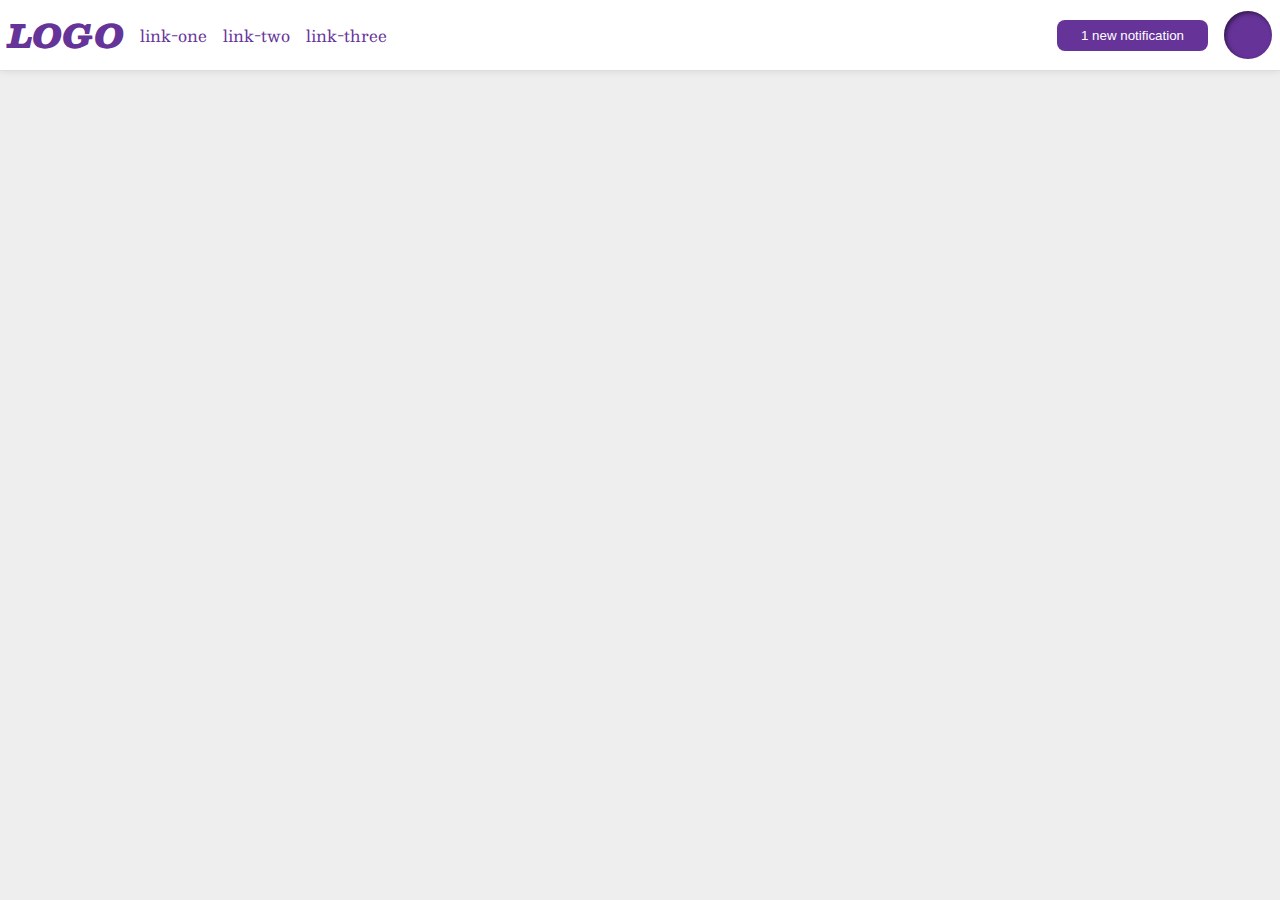
<file: flex/03-flex-header-2/index.html>
<!DOCTYPE html>
<html lang="en">
  <head>
    <meta charset="UTF-8">
    <meta http-equiv="X-UA-Compatible" content="IE=edge">
    <meta name="viewport" content="width=device-width, initial-scale=1.0">
    <title>Flex Header 2</title>
    <link rel="stylesheet" href="style.css">
  </head>
  <body>
    <div class="header">
      <div class="left">
        <div class="logo">
          LOGO
        </div>
        <ul class="links">
          <li><a href="https://google.com">link-one</a></li>
          <li><a href="https://google.com">link-two</a></li>
          <li><a href="https://google.com">link-three</a></li>
        </ul>
      </div>
      <div class="right">
        <button class="notifications">
          1 new notification
        </button>
        <div class="profile-image"></div>
      </div>
    </div>
  </body>
</html>
</file>
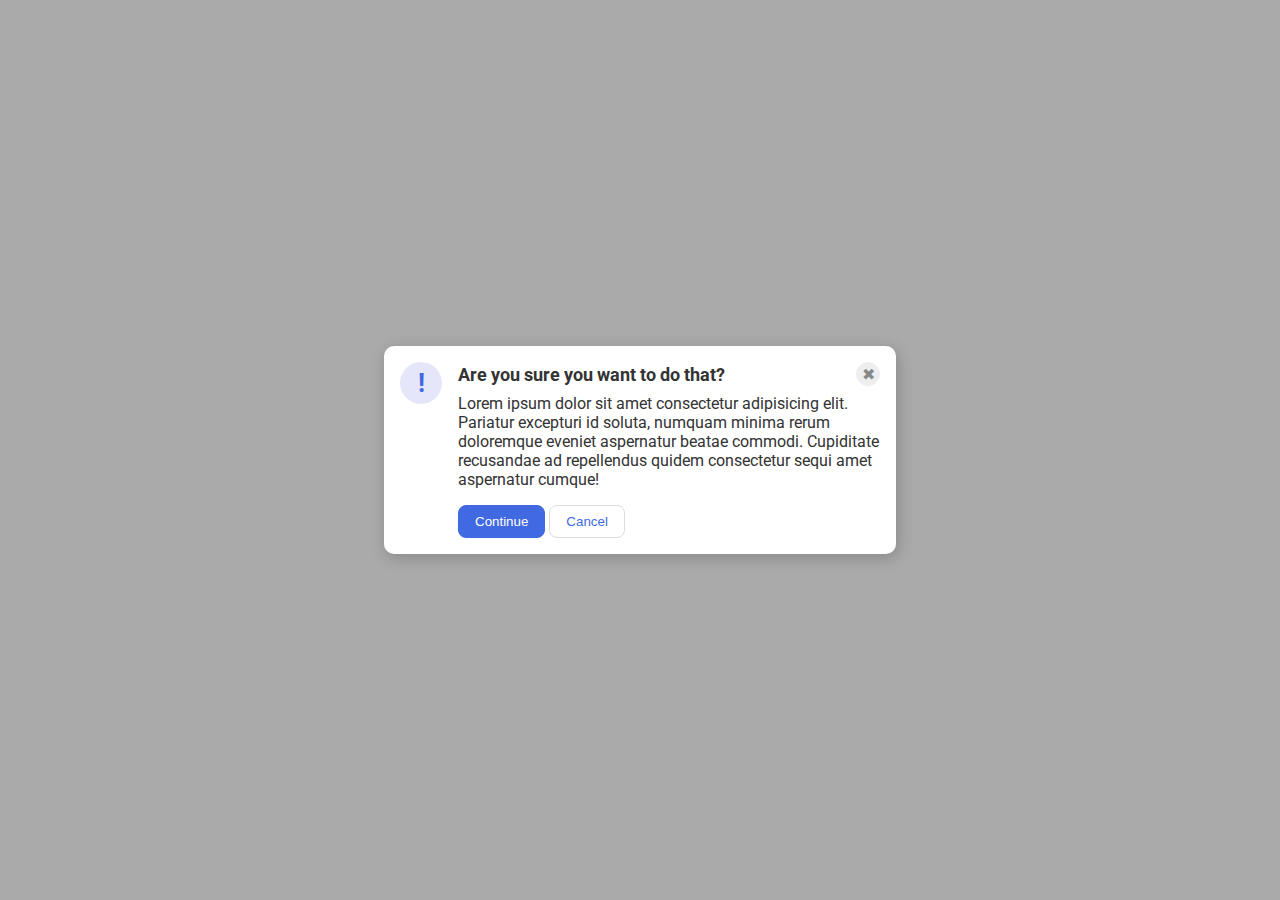
<file: flex/05-flex-modal/index.html>
<!DOCTYPE html>
<html lang="en">
  <head>
    <meta charset="UTF-8">
    <meta http-equiv="X-UA-Compatible" content="IE=edge">
    <meta name="viewport" content="width=device-width, initial-scale=1.0">
    <link rel="stylesheet" href="style.css">
    <title>Modal</title>
  </head>
  <body>
    <div class="modal">
      <div class="icon">!</div>

      <div class="container">
        <div class="header">Are you sure you want to do that?
          <button class="close-button">✖</button>
        </div>
        <div class="text">Lorem ipsum dolor sit amet consectetur adipisicing elit. Pariatur excepturi id soluta, numquam minima rerum doloremque eveniet aspernatur beatae commodi. Cupiditate recusandae ad repellendus quidem consectetur sequi amet aspernatur cumque!</div>
        <button class="continue">Continue</button>
        <button class="cancel">Cancel</button>
      </div>
      
    </div>
  </body>
</html>
</file>
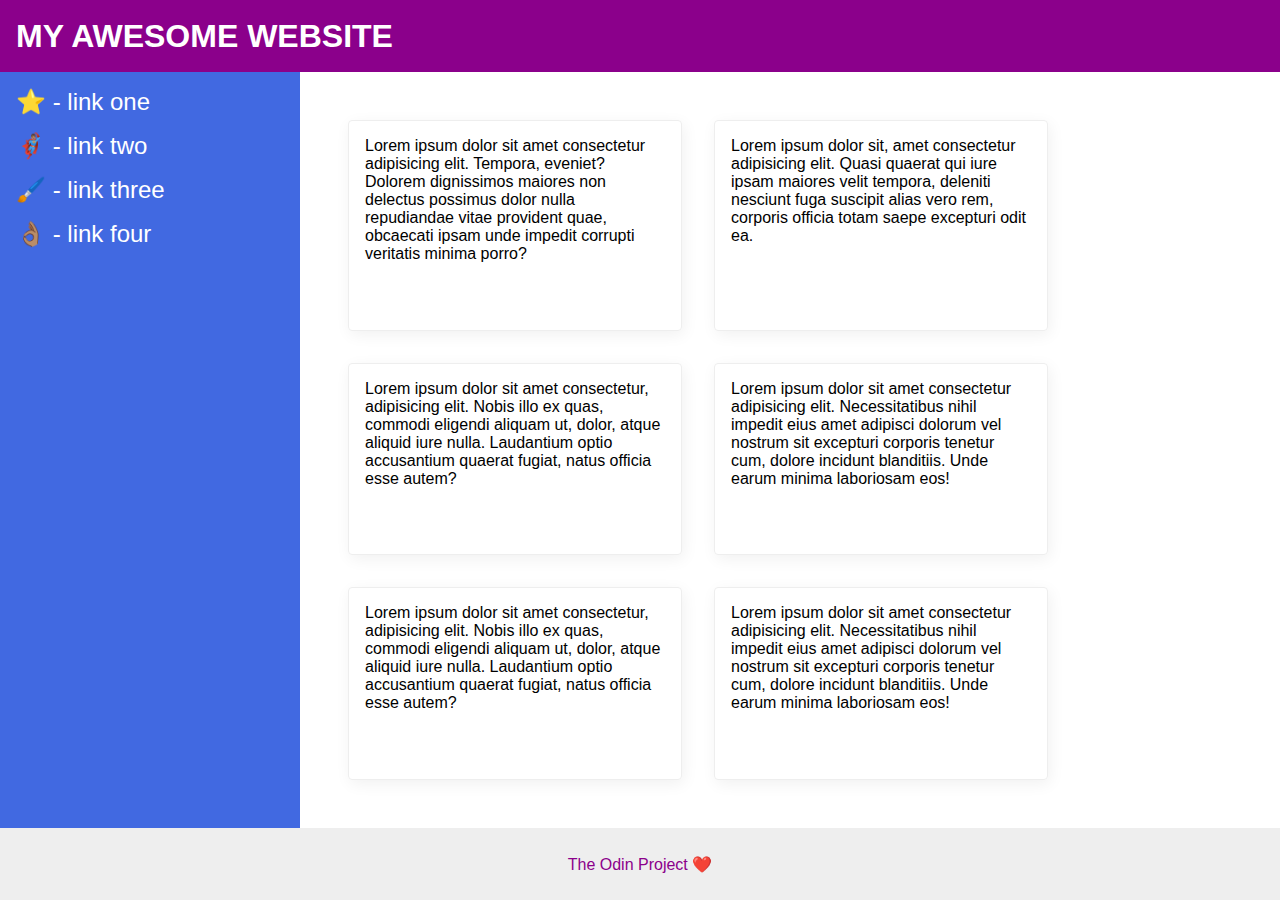
<file: flex/07-flex-layout-2/index.html>
<!DOCTYPE html>
<html lang="en">
  <head>
    <meta charset="UTF-8">
    <meta http-equiv="X-UA-Compatible" content="IE=edge">
    <meta name="viewport" content="width=device-width, initial-scale=1.0">
    <title>The Holy Grail</title>
    <link rel="stylesheet" href="style.css">
  </head>
  <body>
    <div class="header">
      MY AWESOME WEBSITE
    </div>
    <div class="content">
      <div class="sidebar">
        <ul>
          <li><a href="#">⭐ - link one</a></li>
          <li><a href="#">🦸🏽‍♂️ - link two</a></li>
          <li><a href="#">🖌️ - link three</a></li>
          <li><a href="#">👌🏽 - link four</a></li>
        </ul>
      </div>
      <div class="board">
        <div class="card">Lorem ipsum dolor sit amet consectetur adipisicing elit. Tempora, eveniet? Dolorem dignissimos maiores non delectus possimus dolor nulla repudiandae vitae provident quae, obcaecati ipsam unde impedit corrupti veritatis minima porro?</div>
        <div class="card">Lorem ipsum dolor sit, amet consectetur adipisicing elit. Quasi quaerat qui iure ipsam maiores velit tempora, deleniti nesciunt fuga suscipit alias vero rem, corporis officia totam saepe excepturi odit ea.</div>
        <div class="card">Lorem ipsum dolor sit amet consectetur, adipisicing elit. Nobis illo ex quas, commodi eligendi aliquam ut, dolor, atque aliquid iure nulla. Laudantium optio accusantium quaerat fugiat, natus officia esse autem?</div>
        <div class="card">Lorem ipsum dolor sit amet consectetur adipisicing elit. Necessitatibus nihil impedit eius amet adipisci dolorum vel nostrum sit excepturi corporis tenetur cum, dolore incidunt blanditiis. Unde earum minima laboriosam eos!</div>
        <div class="card">Lorem ipsum dolor sit amet consectetur, adipisicing elit. Nobis illo ex quas, commodi eligendi aliquam ut, dolor, atque aliquid iure nulla. Laudantium optio accusantium quaerat fugiat, natus officia esse autem?</div>
        <div class="card">Lorem ipsum dolor sit amet consectetur adipisicing elit. Necessitatibus nihil impedit eius amet adipisci dolorum vel nostrum sit excepturi corporis tenetur cum, dolore incidunt blanditiis. Unde earum minima laboriosam eos!</div>
      </div>
    </div>
    <div class="footer">
      The Odin Project ❤️
    </div>
  </body>
</html>
</file>
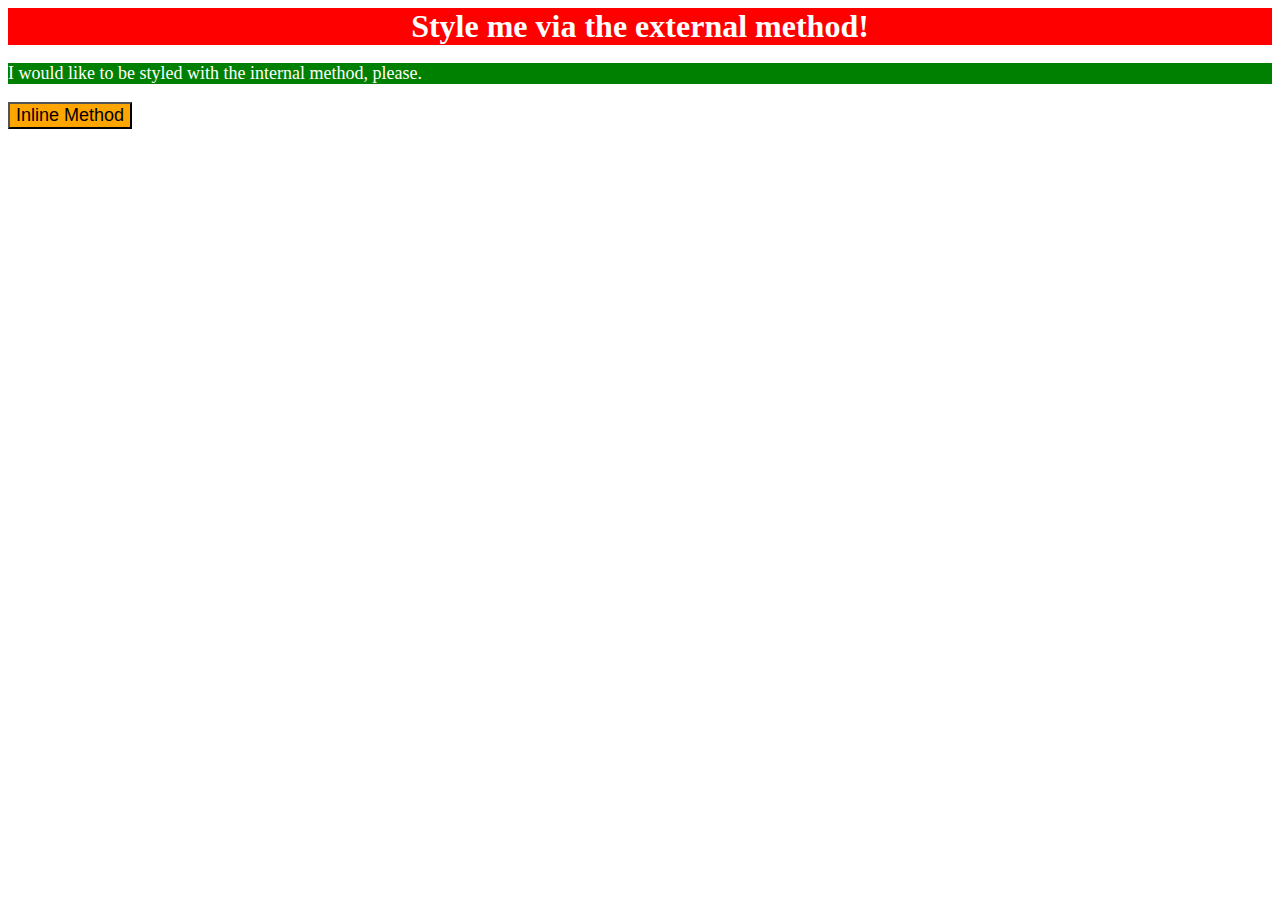
<file: foundations/01-css-methods/index.html>
<!DOCTYPE html>
<html lang="en">
  <head>
    <link rel="stylesheet" href="style.css">
    <meta charset="UTF-8">
    <meta http-equiv="X-UA-Compatible" content="IE=edge">
    <meta name="viewport" content="width=device-width, initial-scale=1.0">
    <title>Methods for Adding CSS</title>
    <style>
      p {
        color: white;
        background-color:  green ;
        font-size: 18px;
      }
    </style>
  </head>
  <body>
    <div>Style me via the external method!</div>
    <p>I would like to be styled with the internal method, please.</p>
    <button style="background-color: orange; font-size: 18px;">Inline Method</button>
  </body>
</html>
</file>
<file: flex/03-flex-header-2/style.css>
/* this is some magical font-importing.  
you'll learn about it later. */
@import url('https://fonts.googleapis.com/css2?family=Besley:ital,wght@0,400;1,900&display=swap');

body {
  margin: 0;
  background: #eee;
  font-family: Besley, serif;
}

.header {
  display: flex;
  align-items: center;
  background: white;
  border-bottom: 1px solid #ddd;
  box-shadow: 0 0 8px rgba(0,0,0,.1);
  justify-content: space-between;
  padding: 8px;

}

.profile-image {
  background: rebeccapurple;
  box-shadow: inset 2px 2px 4px rgba(0,0,0,.5);
  border-radius: 50%;
  width: 48px;
  height: 48px;
}

.logo {
  color: rebeccapurple;
  font-size: 32px;
  font-weight: 900;
  font-style: italic;
}

.left, .right{
  /* justify-content: center; */
  align-items: center;
  display: flex;
  /* margin: auto; */
  gap: 16px;
}



button {
  border: none;
  border-radius: 8px;
  background: rebeccapurple;
  color: white;
  padding: 8px 24px;
}

a {
  /* this removes the line under our links */
  text-decoration: none;
  color: rebeccapurple;
}

ul {
  display: flex;
  list-style-type: none;
  padding: 0;
  margin: 0;
  gap: 16px;
}
</file>
<file: flex/05-flex-modal/style.css>
@import url('https://fonts.googleapis.com/css2?family=Roboto:wght@400;700&display=swap');

html, body {
  height: 100%;
}

body {
  font-family: Roboto, sans-serif;
  margin: 0;
  background: #aaa;
  color: #333;
  /* I'll give you this one for free lol */
  display: flex;
  align-items: center;
  justify-content: center;
}

.modal {
  background: white;
  width: 480px;
  border-radius: 10px;
  box-shadow: 2px 4px 16px rgba(0,0,0,.2);
  
  /* added by me */
  display: flex;
  padding: 16px;
  gap: 16px;
 
}

.icon {
  color: royalblue;
  font-size: 26px;
  font-weight: 700;
  background: lavender;
  width: 42px;
  height: 42px;
  border-radius: 50%;
  display: flex;
  align-items: center;
  justify-content: center;

  /* added by me */
  flex-shrink: 0;
}

.close-button {
  background: #eee;
  border-radius: 50%;
  color: #888;
  font-weight: 400;
  font-size: 16px;
  height: 24px;
  width: 24px;
  display: flex;
  align-items: center;
  justify-content: center;
  border: 1px solid #eee;
  padding: 0;

}

.header{
  /* added by me, I used left margin on close button instead of space between but TOP way is probably better */
  display: flex;
  align-items: center;
  justify-content: space-between;
  font-size: 18px;
  font-weight: 700;
  margin-bottom: 8px;
}

.text{
  margin-bottom: 16px;
}

button {
  cursor: pointer;
  padding: 8px 16px;
  border-radius: 8px;  
}

button.continue {
  background: royalblue;
  border: 1px solid royalblue;
  color: white;
}

button.cancel {
  background: white;
  border: 1px solid #ddd;
  color: royalblue;
}
</file>
<file: flex/07-flex-layout-2/style.css>
body {
  font-family: -apple-system, BlinkMacSystemFont, 'Segoe UI', Roboto, Oxygen, Ubuntu, Cantarell, 'Open Sans', 'Helvetica Neue', sans-serif;
  margin: 0;
  min-height: 100vh;

  display: flex;
  flex-direction: column;
  
}

.header {
  height: 72px;
  background: darkmagenta;
  color: white;

  /* ADDED BY ME~ */
  display: flex;
  align-items: center;
  padding-left: 16px;
  font-size: 32px;
  font-weight: 900;
}

.footer {
  height: 72px;
  background: #eee;
  color: darkmagenta;

  display: flex;
  align-items: center;
  justify-content: center;
}

.sidebar {
  width: 300px;
  background: royalblue;
  box-sizing: border-box;

  /* ADDED BY ME */
  flex-shrink: 0;
  padding: 16px;
}

.card {
  border: 1px solid #eee;
  box-shadow: 2px 4px 16px rgba(0,0,0,.06);
  border-radius: 4px;

  /* ADDED BY ME~ */
  padding: 16px;
  width: 300px;
}


/* ADDED BY ME~ */

ul{
  list-style-type: none;
  padding: 0;
  margin: 0;
}

li{
  margin-bottom: 16px;
}

a{
  text-decoration: none;
  color: white;
  font-size: 24px;
}

.content{
  display: flex;
  flex:1;
}

.board{
  display: flex;
  padding: 48px;
  flex-wrap: wrap;
  gap: 32px;
}
</file>
<file: foundations/01-css-methods/style.css>
/* styles.css */

div {
    color: white;
    background-color: red;
    font-size: 32px;
    font-weight: bold;
    text-align: center;
    
  }
</file>
